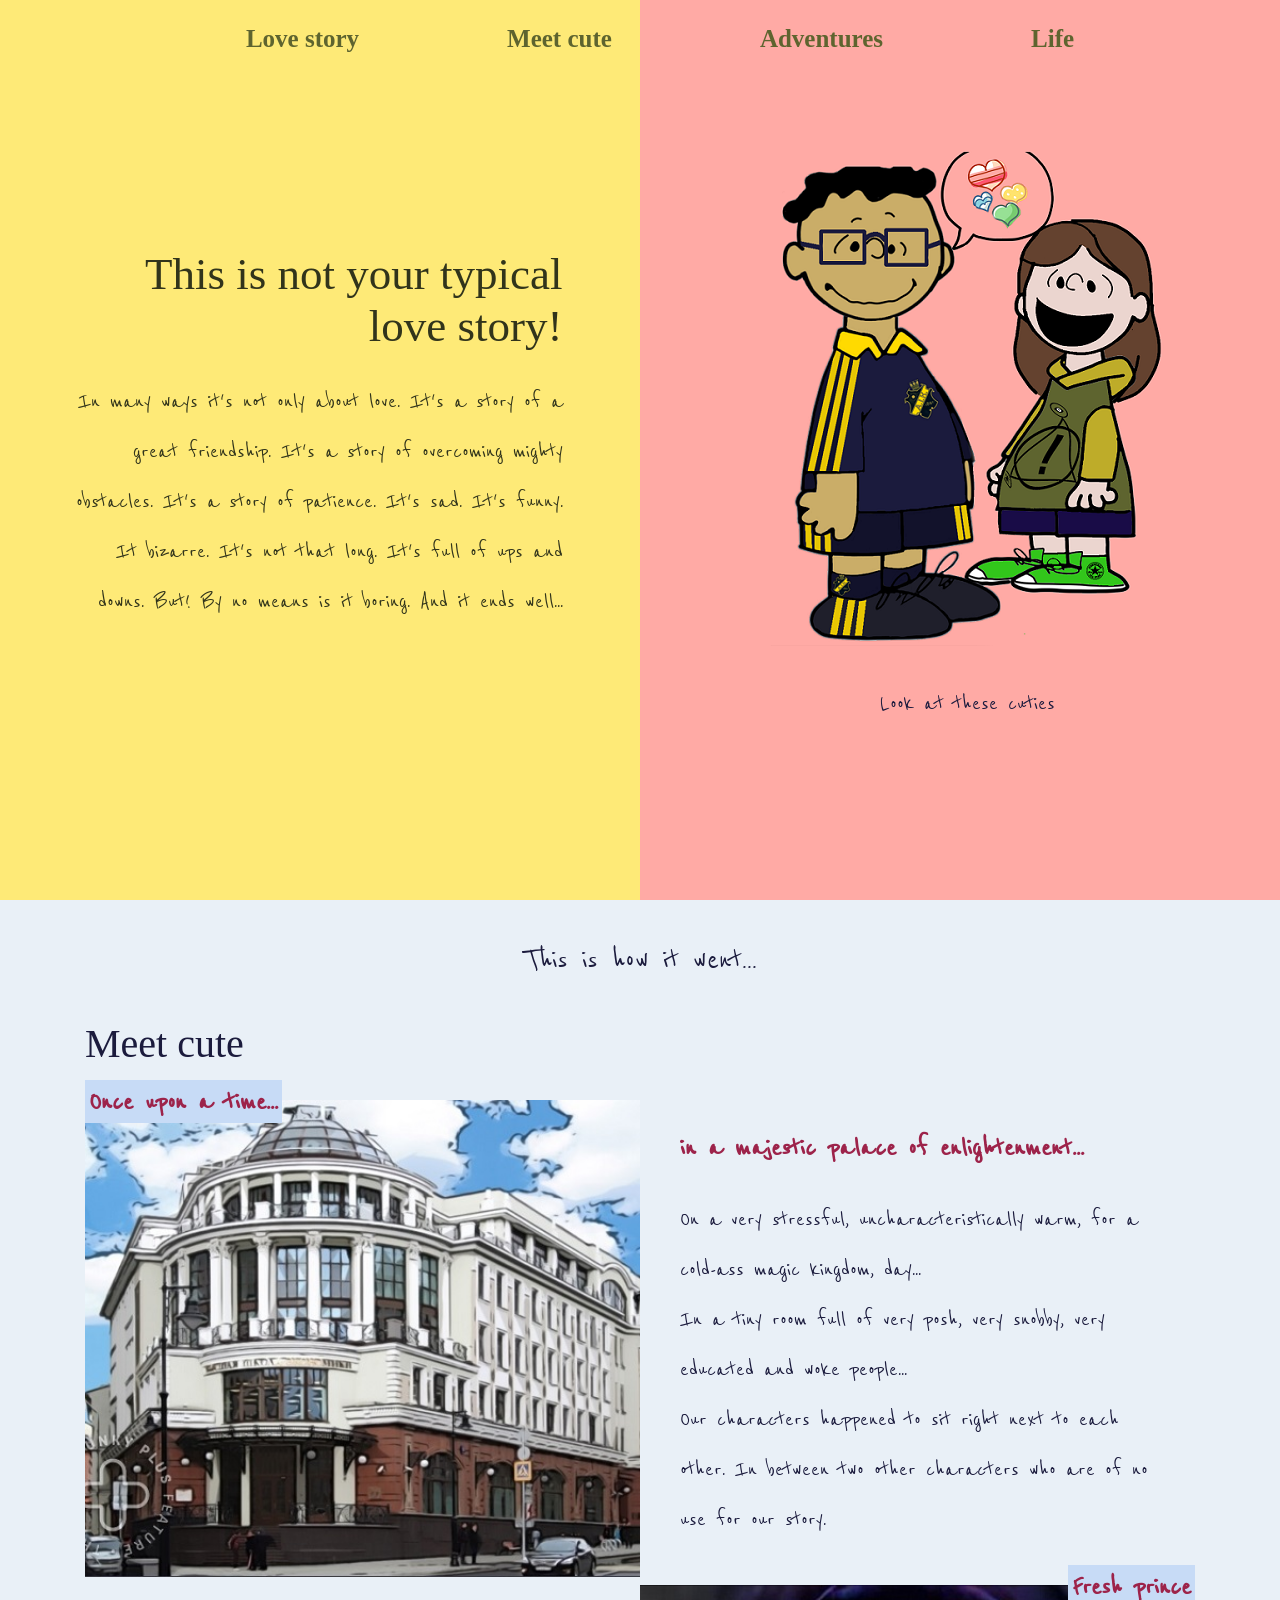
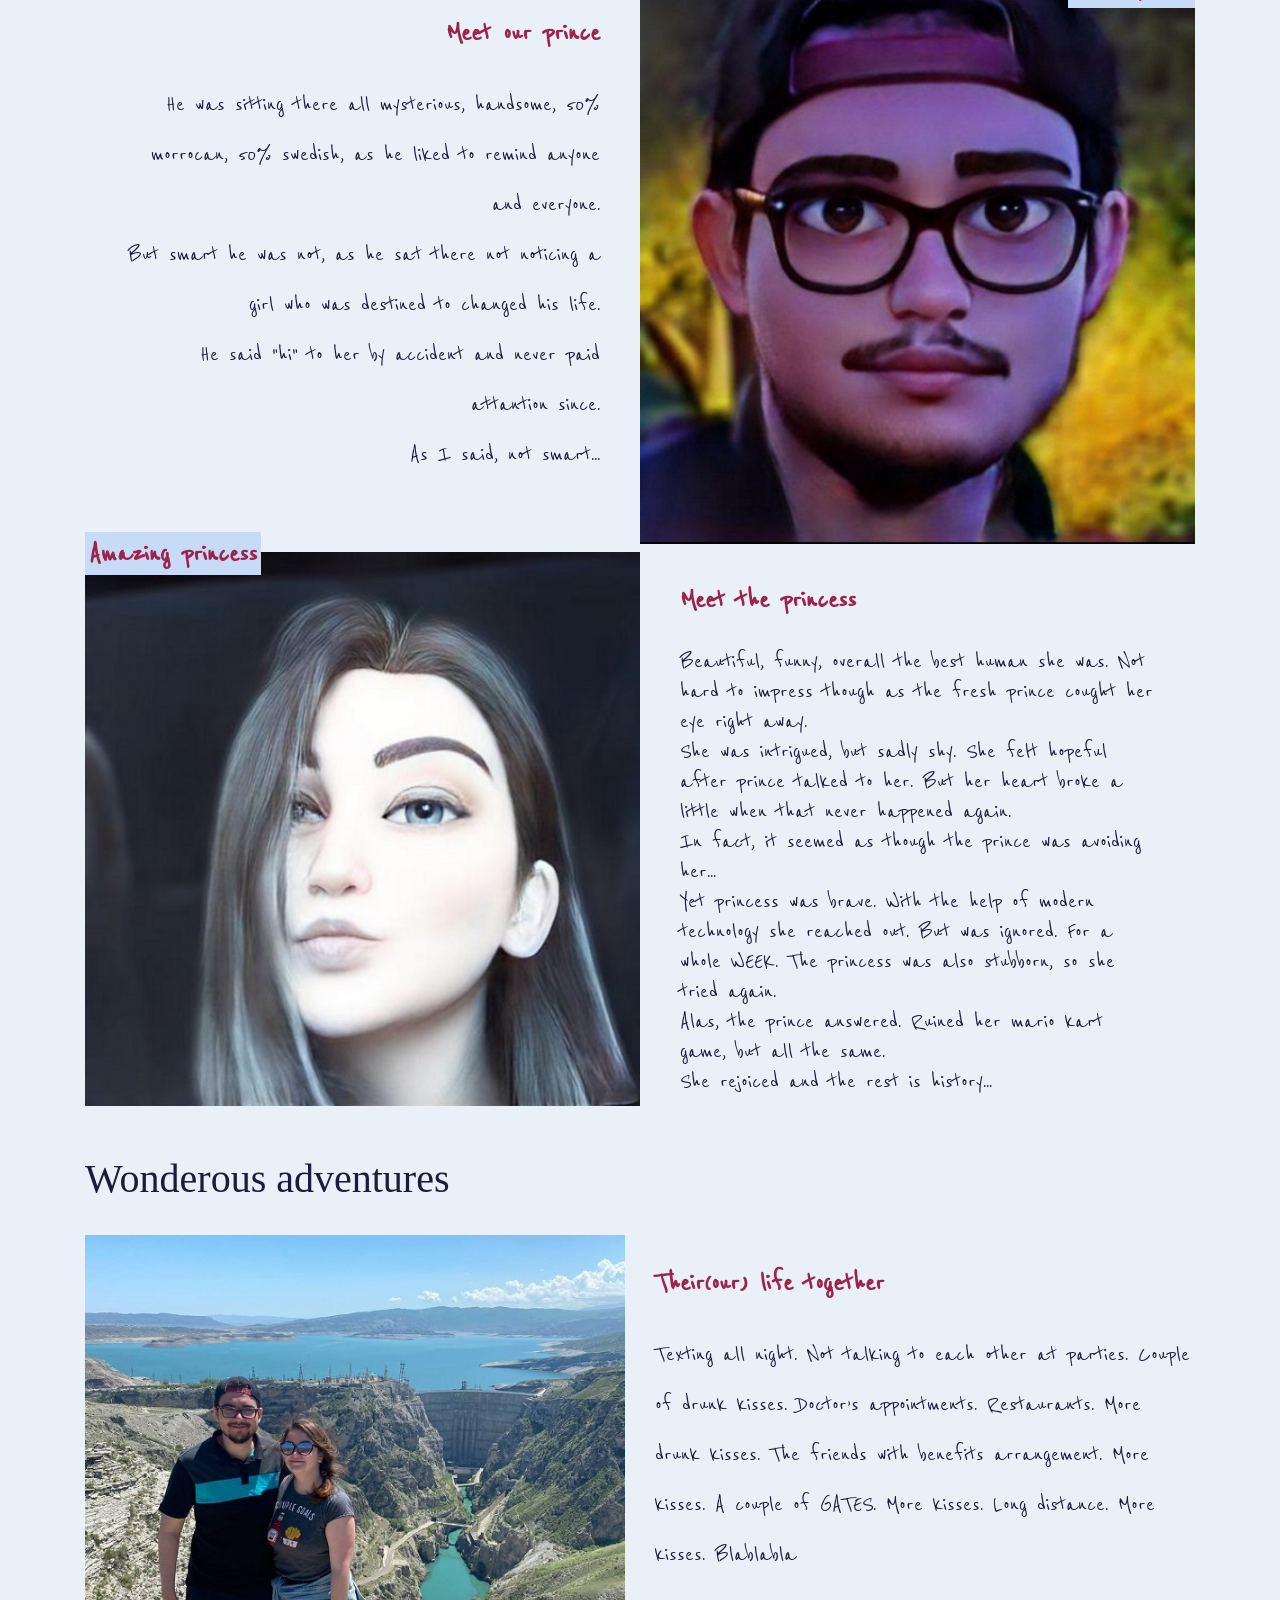
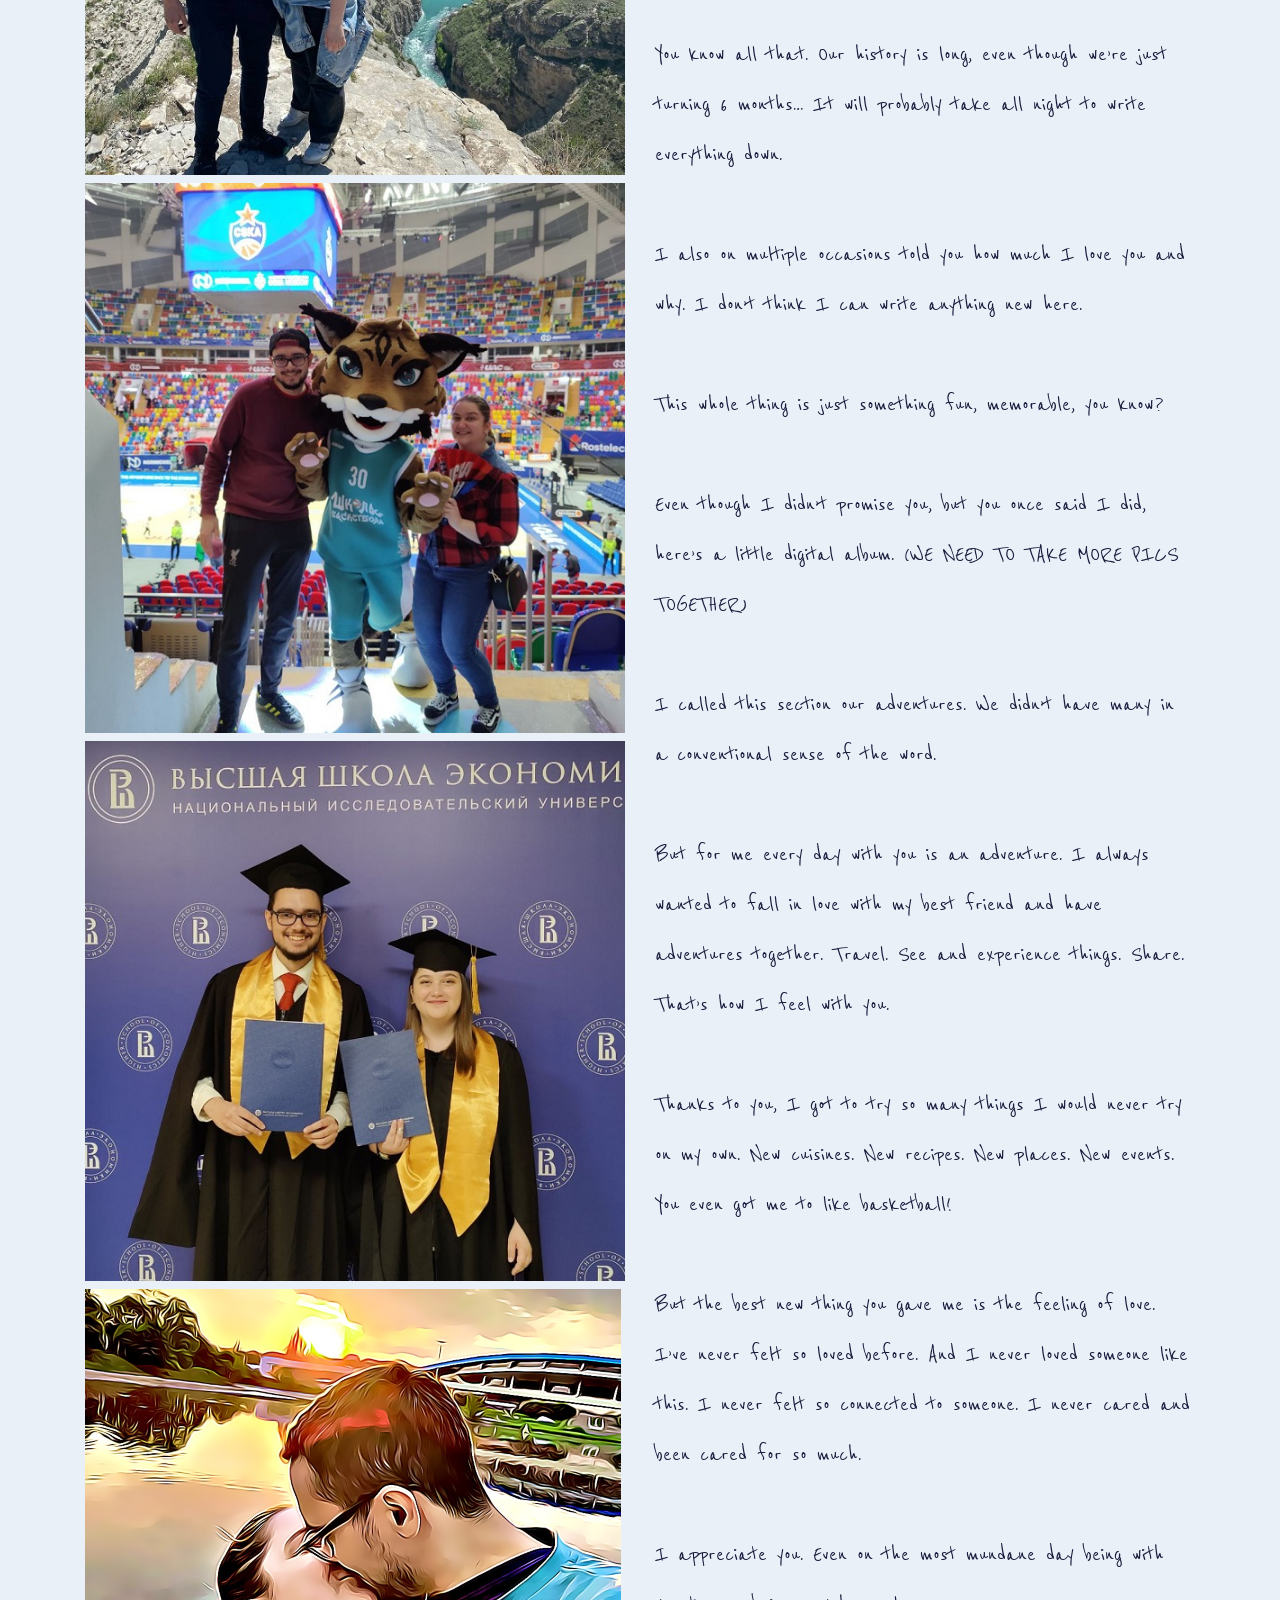
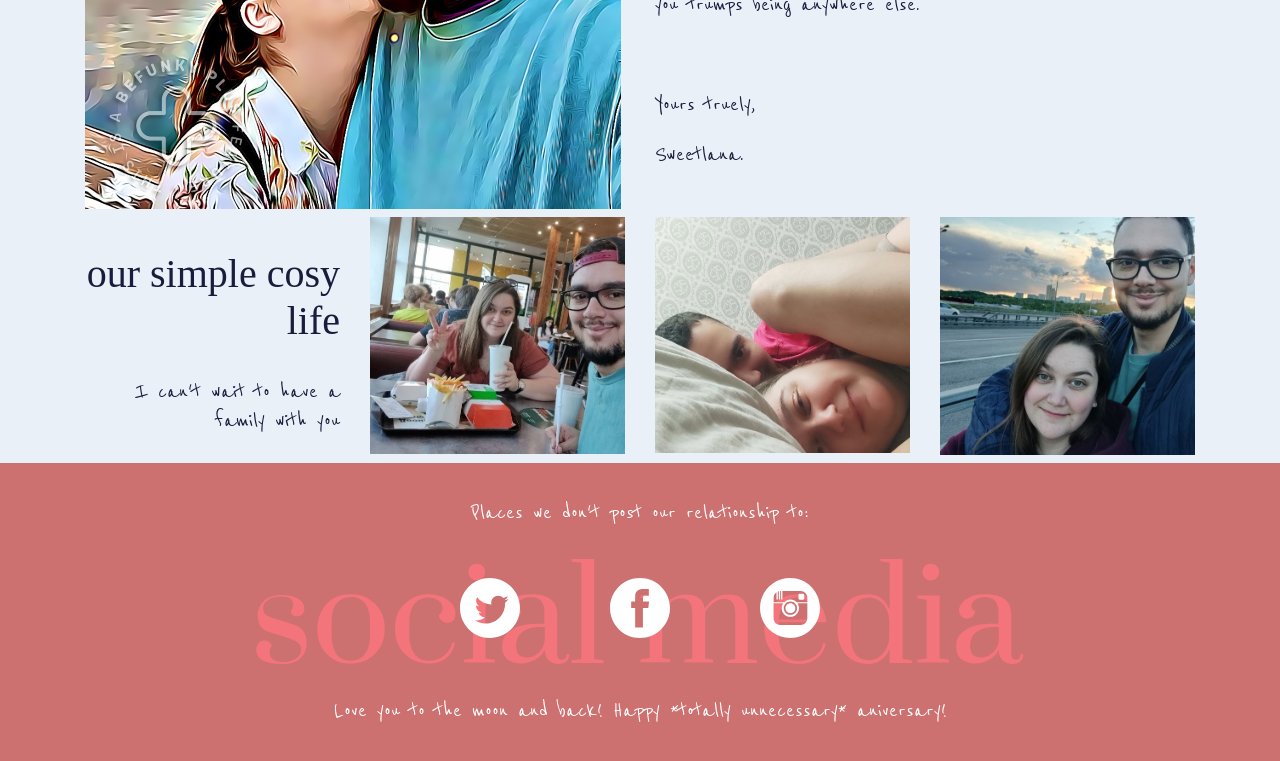
<file: index.html>
<!DOCTYPE html>
<html>
<head>
  <meta charset="utf-8">
  <meta name="viewport" content="width=device-width, initial-scale=1.0">
  <link rel="stylesheet" href="css/styles.css" type="text/css">
  <link rel="stylesheet" href="css/bootstrap-grid.css" type="text/css">
  <link rel="preconnect" href="https://fonts.googleapis.com">
<link rel="preconnect" href="https://fonts.gstatic.com" crossorigin>
<link href="https://fonts.googleapis.com/css2?family=Permanent+Marker&family=Reenie+Beanie&display=swap" rel="stylesheet">
</head>
  <body>
    <nav>
      <ul class="navigation">
        <li><a href="#story">Love story</a></li>
        <li><a href="#meetcute">Meet cute</a></li>
        <li><a href="#adventures">Adventures</a></li>
        <li><a href="#life">Life</a></li>
      </ul>
    </nav>
    <header class="row" id="story">
      <!-- left column-->
      <section class="col left-col">
        <div class="top-container">
          <h1>This is not your typical love story!</h1>
          <p>In many ways it's not only about love. It's a story of a great friendship. It's a story of overcoming mighty obstacles. It's a story of patience. It's sad. It's funny. It bizarre. It's not that long. It's full of ups and downs. But! By no means is it boring. And it ends well...
          </p>
        </div>
      </section>
      <!-- right column-->
      <section class="col right-col">
        <div class="top-container">
          <img src="img/peanuts.png" class="peanuts" alt="two adorable peanut babies" />
          <p>Look at these cuties</p>
        </div>
      </section>
    </header>
    <main class="container">
      <p class="intro">This is how it went...</p>
      <!--works-->
      <section id="meetcute">
        <h2>Meet cute</h2>
        <!--first-->
        <div class="row no-gutters">
          <div class="col">
          <h4>Once upon a time...</h4>
          <img src="img/hse.jpg" class="pt1" alt="Smart castle" />
        </div>
          <div class="col">
            <div class="xtr-gutters">
          <h3>in a majestic palace of enlightenment...</h3>
          <p> On a very stressful, uncharacteristically warm, for a cold-ass magic kingdom, day... <br>
          In a tiny room full of very posh, very snobby, very educated and woke people... <br>
          Our characters happened to sit right next to each other. In between two other characters who are of no use for our story.
          </p>
          </div>
         </div>
        </div>

        <!--second-->
        <div class="row no-gutters">
          <div class="col">
            <div class="xtr-gutters right-aligned">
             <h3>Meet our prince</h3>
             <p> He was sitting there all mysterious, handsome, 50% morrocan, 50% swedish, as he liked to remind anyone and everyone. <br>
            But smart he was not, as he sat there not noticing a girl who was destined to changed his life. <br>
            He said "hi" to her by accident and never paid attantion since.<br> As I said, not smart...
             </p>
           </div>
          </div>
          <div class="col">
          <h4 class="p">Fresh prince</h4>
          <img src="img/prince.jpg" class="pt1" alt="mr handsome" />
          </div>
        </div>

        <!--third-->
        <div class="row no-gutters">
          <div class="col">
          <h4>Amazing princess</h4>
          <img src="img/princess.jpg" class="pt1" alt="the fairest of them all" />
          </div>
          <div class="col">
            <div class="xtr-gutters">
             <h3>Meet the princess</h3>
             <p class="too-long">Beautiful, funny, overall the best human she was. Not hard to impress though as the fresh prince cought her eye right away.<br>
            She was intrigued, but sadly shy. She felt hopeful after prince talked to her. But her heart broke a little when that never happened again. <br>
            In fact, it seemed as though the prince was avoiding her...
            <br>
            Yet princess was brave. With the help of modern technology she reached out. But was ignored. For a whole WEEK. The princess was also stubborn, so she tried again.<br>
            Alas, the prince answered. Ruined her mario kart game, but all the same.<br>
            She rejoiced and the rest is history...
            </p>
           </div>
          </div>
        </div>
      </section>

      <!--my team-->
      <section id="adventures">
        <h2>Wonderous adventures</h2>
        <div class="row">
         <div class="col-md-6">
          <img src="img/first.jpg" alt="Dagestan" /> <br>
          <img src="img/sports.jpg" alt="CSK game" /> <br>
          <img src="img/graduation.jpg" alt="i look terrible" /> <br>
          <img src="img/Cuties.png" alt="cuteness" />
         </div>
         <div class="col">
          <h3>Their(our) life together</h3>
          <p>Texting all night. Not talking to each other at parties. Couple of drunk kisses. Doctor’s appointments. Restaurants. More drunk kisses. The friends with benefits arrangement. More kisses. A couple of GATES. More kisses. Long distance. More kisses. Blablabla <br>
            <br>
          You know all that. Our history is long, even though we’re just turning 6 months… It will probably take all night to write everything down. <br>
          <br>
          I also on multiple occasions told you how much I love you and why. I don’t think I can write anything new here. <br>
          <br>
          This whole thing is just something fun, memorable, you know? <br>
          <br>
          Even though I didn’t promise you, but you once said I did, here’s a little digital album. (WE NEED TO TAKE MORE PICS TOGETHER) <br>
          <br>
          I called this section our adventures. We didn’t have many in a conventional sense of the word. <br>
          <br>
          But for me every day with you is an adventure. I always wanted to fall in love with my best friend and have adventures together. Travel. See and experience things. Share. That’s how I feel with you. <br>
          <br>
          Thanks to you, I got to try so many things I would never try on my own. New cuisines. New recipes. New places. New events. You even got me to like basketball! <br>
          <br>
          But the best new thing you gave me is the feeling of love. I’ve never felt so loved before. And I never loved someone like this. I never felt so connected to someone. I never cared and been cared for so much. <br>
          <br>
          I appreciate you. Even on the most mundane day being with you trumps being anywhere else. <br>
          <br>
          Yours truely,<br>
          Sweetlana.
          </p>
         </div>
        </div>

      </section>

      <!--contacts-->
      <section id="life">
        <div class="row">
          <div class="col">
           <h2 class="b">our simple cosy life</h2>
           <p class="pb">I can't wait to have a family with you</p>
         </div>
         <div class="col">
          <img src="img/eating.jpg" alt="mcdons" />
        </div>
        <div class="col">
          <img src="img/sleeping.jpg" alt="CSK game" />
        </div>
        <div class="col">
          <img src="img/reallylongwalks.jpg" alt="Adventuring" />
        </div>
      </div>
      </section>

    </main>
    <footer>
      <div class="container">
        <p>Places we don't post our relationship to:</p>
        <div class="social-icon-container">
          <a href="https://www.instagram.com/choco_kookie/" target="_blank"><img src="img/twitter.svg" alt="twitter" class="social-icon" /></a>
         <a href="https://www.facebook.com/kategubina1997" target="_blank"><img src="img/facebook.svg" alt="facebook" class="social-icon" /></a>
         <a href="https://twitter.com/fotbolo" target="_blank"><img src="img/instagram.svg" alt="instagram" class="social-icon" /></a>
       </div>
       <p>Love you to the moon and back! Happy *totally unnecessary* aniversary!</p>
    </div>
    </footer>

  </body>
</html>
</file>
<file: css/styles.css>
@-moz-viewport { width: device-width; scale: 1; }
@-ms-viewport { width: device-width; scale: 1; }
@-o-viewport { width: device-width; scale: 1; }
@-webkit-viewport { width: device-width; scale: 1; }
@viewport { width: device-width; scale: 1; }

html {
  box-sizing: border-box;

  -moz-text-size-adjust: 100%;
  -ms-text-size-adjust: 100%;
  -webkit-text-size-adjust: 100%;
  text-size-adjust: 100%;
}

*, *::before, *::after {
  box-sizing: inherit;
}

html {
  height: 100%;
}

body {
  margin: 0px;
  font-family: 'Reenie Beanie', cursive;
  font-size: 25px;
  color: #1b1b3d;
  background-color: #e9f0f7;
}

nav{
  position: fixed;
  z-index: 1;
  left: 0;
  right: 0;
}

.navigation {
 text-align: center;
}

.navigation li {
 display: inline-block;
 margin: 0 69px;
 font-size: 25px;
 font-family: 'Permanent Marker', cursive;
 font-weight: 900;
}

.navigation li a{
color: #5e642f;
text-decoration: none;
}

.top-container{
  width: 500px;
  margin: auto;
}

h1, h2 {
  font-family: 'Permanent Marker', cursive;
  font-weight: normal;
}

h3, h4 {
  font-family: 'Reenie Beanie', cursive;
  font-weight: bolder;
  font-size: 30px;
  color: #9d234a;
}
h1 {
  font-size: 45px;
  font-weight: normal;
  margin: 0;
}

h2 {
  color:#1b1b3d;
  font-size: 40px;
}

h4 {
  background-color: #c7dbf6;
  display: inline-block;
  margin: 0;
  padding: 4px;
  position: absolute;
  z-index: 1;
  top: -20px;
}

.left-col, .right-col{
  height: 100vh;
  display: flex;
  justify-content: center;
  align-items: center;
}

.left-col{
  background-color: #ffeb72f5;
  text-align: right;
  color:#31341b;
  font-size: 25px;
}

.right-col{
  background-color: #ffaaa5;
  font-size: 25px;
  text-align: center;
}

.too-long{
  line-height: 120%;
}

.intro {
  color:#1b1b3d;
  text-align: center;
  font-size: 35px;
}

p {
  line-height: 50px;
}

img {
  max-width: 100%;
}

.pt1 {
  position: relative;
  width: 100%;
}

.xtr-gutters {
  padding: 0 40px;
}

.right-aligned{
  text-align: right;
}

.p {
  right: 0;
}

.b{
  text-align: right;
  line-height: normal;
}

.pb{
  text-align: right;
  line-height: normal;
}

footer {
  background-color: #cd7070;
  background-image: url('../img/socialmedia.svg');
  background-repeat: no-repeat;
  background-size: 60%;
  background-position: center;
  color: #fff;
  text-align: center;
  display: flex;
  justify-content: center;
  align-items: center;
}

.social-icon {
  height: 60px;
  margin: 15px 40px;
}

.social-icon-container{
  text-align: center;
}
</file>
